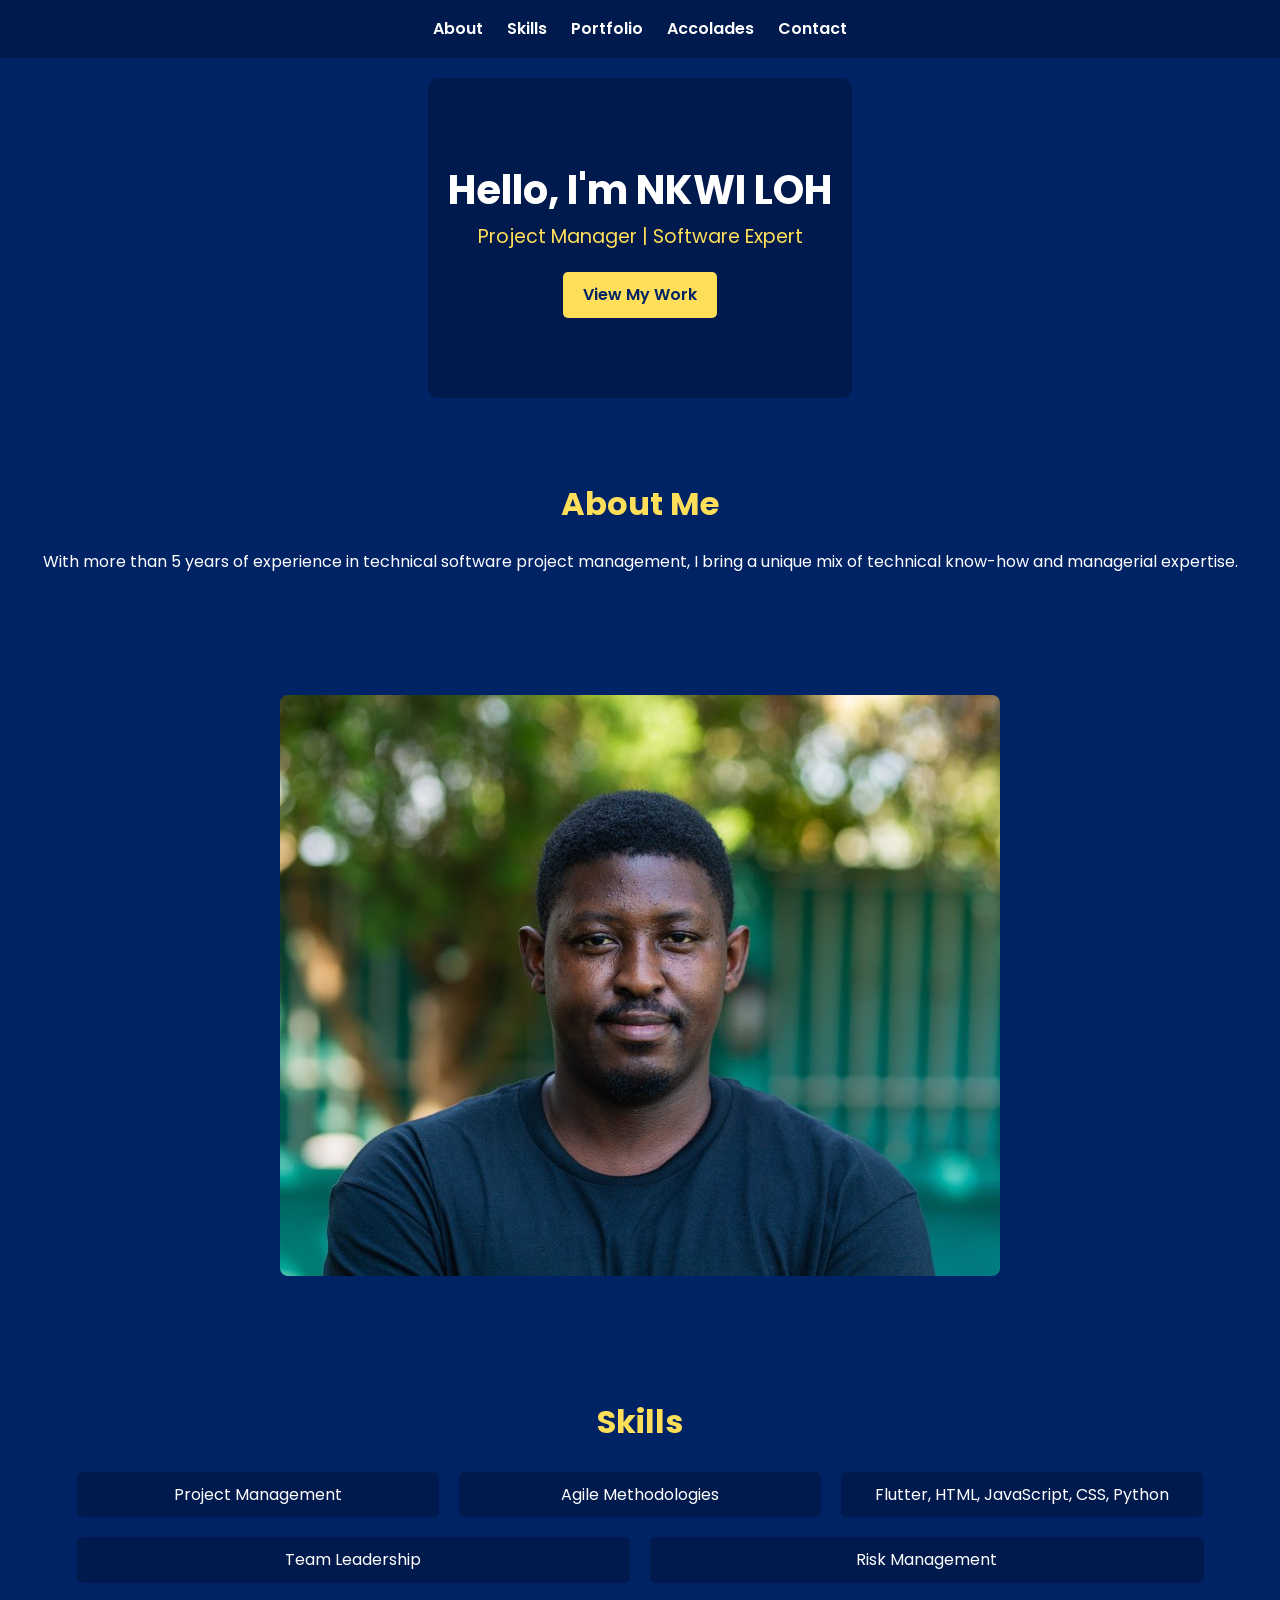
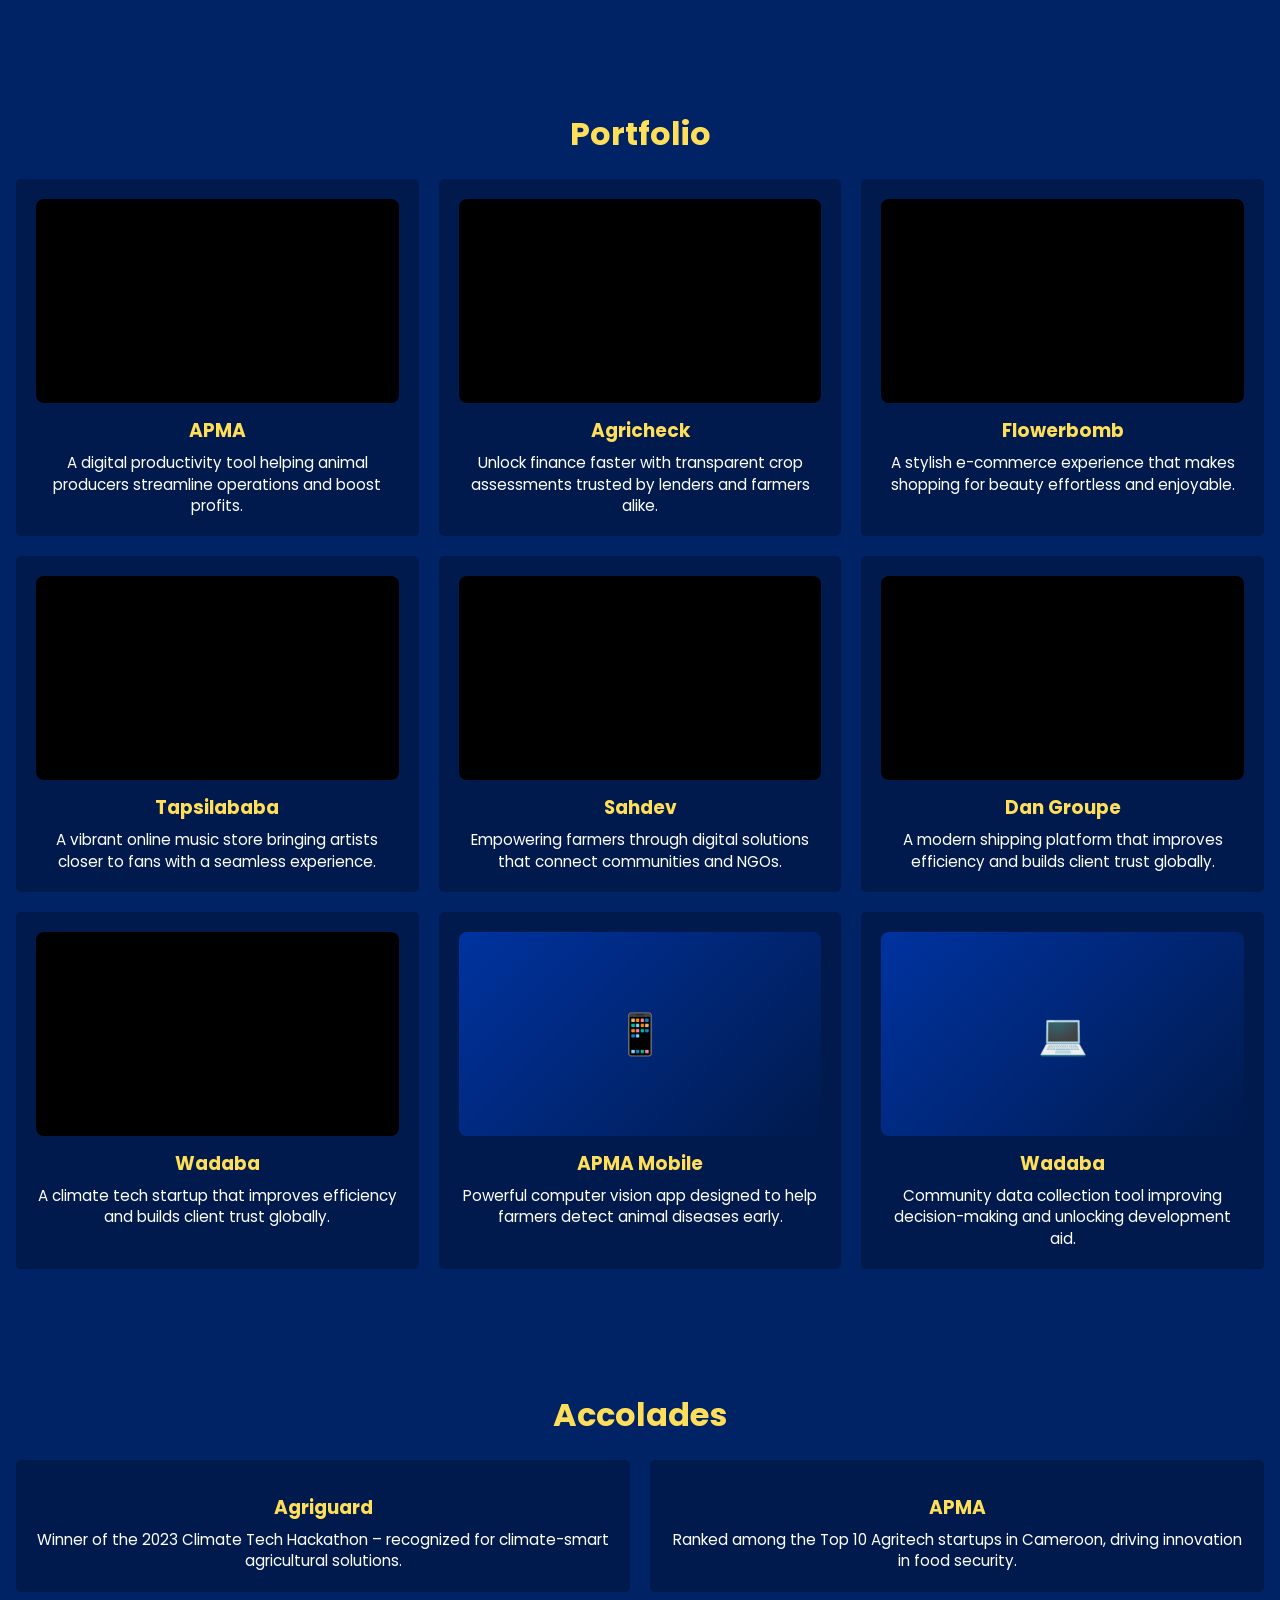
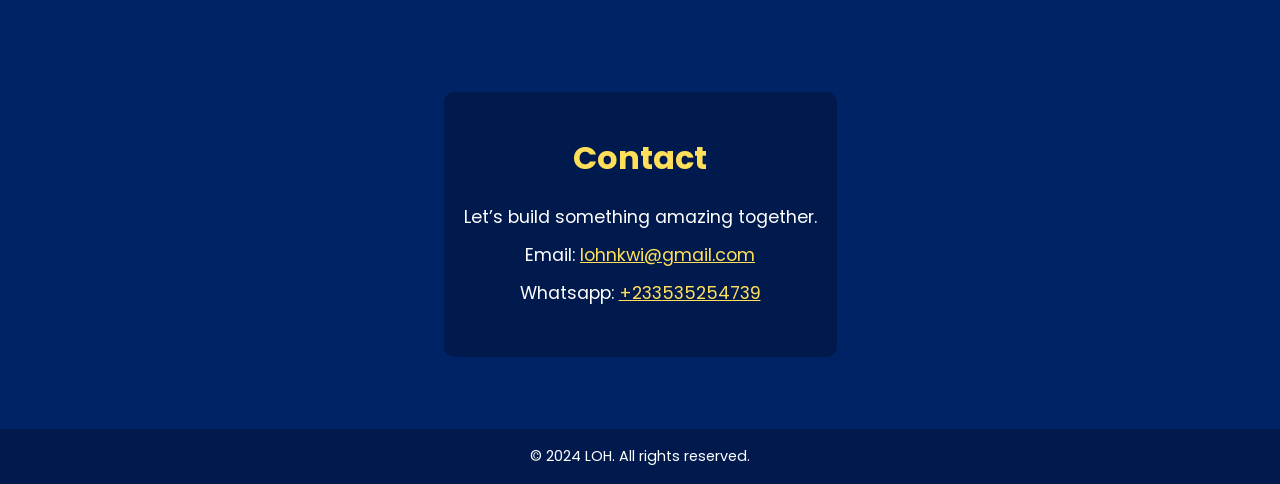
<file: index.html>
<!DOCTYPE html>
<html lang="en">
<head>
  <meta charset="UTF-8" />
  <meta name="viewport" content="width=device-width, initial-scale=1.0"/>
  <title>Nkwi Loh</title>
  <link rel="stylesheet" href="styles.css"/>
  <link href="https://fonts.googleapis.com/css2?family=Poppins:wght@300;400;600&display=swap" rel="stylesheet">
</head>
<body>
<header>
  <nav>
    <ul class="nav-links">
      <li><a href="#about">About</a></li>
      <li><a href="#skills">Skills</a></li>
      <li><a href="#portfolio">Portfolio</a></li>
      <li><a href="#accolades">Accolades</a></li>
      <li><a href="#contact">Contact</a></li>
    </ul>
  </nav>
</header>

<section id="hero">
  <h1>Hello, I'm <span>NKWI LOH</span></h1>
  <p>Project Manager | Software Expert</p>
  <a href="#portfolio" class="btn">View My Work</a>
</section>

<section id="about">
  <h2>About Me</h2>
  <p>With more than 5 years of experience in technical software project management, I bring a unique mix of technical know-how and managerial expertise.</p>
</section>

<section id="photo">
  <a href="headshot L.jpg">
    <img src="headshot L.jpg" alt="Headshot" />
  </a>
</section>


<section id="skills">
  <h2>Skills</h2>
  <div class="skill-box">
    <div class="skill">Project Management</div>
    <div class="skill">Agile Methodologies</div>
    <div class="skill">Flutter, HTML, JavaScript, CSS, Python</div>
    <div class="skill">Team Leadership</div>
    <div class="skill">Risk Management</div>
  </div>
</section>

<section id="portfolio">
  <h2>Portfolio</h2>
  <div class="projects">
    
    <a href="https://www.apma.tech/" target="_blank" class="project">
      <div class="thumb">
        <iframe src="https://www.apma.tech/" loading="lazy"></iframe>
      </div>
      <h3>APMA</h3>
      <p>A digital productivity tool helping animal producers streamline operations and boost profits.</p>
    </a>

    <a href="https://agricheck.farm/" target="_blank" class="project">
      <div class="thumb">
        <iframe src="https://agricheck.farm/" loading="lazy"></iframe>
      </div>
      <h3>Agricheck</h3>
      <p>Unlock finance faster with transparent crop assessments trusted by lenders and farmers alike.</p>
    </a> 

    <a href="http://flowerbombhairstyling.ca/" target="_blank" class="project">
      <div class="thumb">
        <iframe src="http://flowerbombhairstyling.ca/" loading="lazy"></iframe>
      </div>
      <h3>Flowerbomb</h3>
      <p>A stylish e-commerce experience that makes shopping for beauty effortless and enjoyable.</p>
    </a>

    <a href="https://tapsilababa.com/" target="_blank" class="project">
      <div class="thumb">
        <iframe src="https://tapsilababa.com/" loading="lazy"></iframe>
      </div>
      <h3>Tapsilababa</h3>
      <p>A vibrant online music store bringing artists closer to fans with a seamless experience.</p>
    </a> 

    <a href="https://www.sahdev-cm.org/" target="_blank" class="project">
      <div class="thumb">
        <iframe src="https://www.sahdev-cm.org/" loading="lazy"></iframe>
      </div>
      <h3>Sahdev</h3>
      <p>Empowering farmers through digital solutions that connect communities and NGOs.</p>
    </a> 

    <a href="https://dangroup.club/" target="_blank" class="project">
      <div class="thumb">
        <iframe src="https://dangroup.club/" loading="lazy"></iframe>
      </div>
      <h3>Dan Groupe</h3>
      <p>A modern shipping platform that improves efficiency and builds client trust globally.</p>
    </a> 

    <a href="https://www.wadaba.org/" target="_blank" class="project">
      <div class="thumb">
        <iframe src="https://www.wadaba.org/" loading="lazy"></iframe>
      </div>
      <h3>Wadaba</h3>
      <p>A climate tech startup that improves efficiency and builds client trust globally.</p>
    </a>

    <a href="https://github.com/LOHRENZOEVAN/apma-mobile" target="_blank" class="project">
      <div class="thumb code-preview">📱</div>
      <h3>APMA Mobile</h3>
      <p>Powerful computer vision app designed to help farmers detect animal diseases early.</p>
    </a>

    <a href="https://github.com/LOHRENZOEVAN/wadaba-web" target="_blank" class="project">
      <div class="thumb code-preview">💻</div>
      <h3>Wadaba</h3>
      <p>Community data collection tool improving decision-making and unlocking development aid.</p>
    </a>

  </div>
</section>

<section id="accolades">
  <h2>Accolades</h2>
  <div class="projects">
    <a href="https://www.graphic.com.gh/news/general-news/ghana-news-agriguard-wins-2023-climate-tech-hackathon.html" target="_blank" class="project">
      <h3>Agriguard</h3>
      <p>Winner of the 2023 Climate Tech Hackathon – recognized for climate-smart agricultural solutions.</p>
    </a>
    <a href="https://www.linkedin.com/posts/patnuc_agritechinnovationchallenge-cameroon-startup-activity-7269320305511120897-Lrp3" target="_blank" class="project">
      <h3>APMA</h3>
      <p>Ranked among the Top 10 Agritech startups in Cameroon, driving innovation in food security.</p>
    </a> 
  </div>
</section>

<section id="contact">
  <h2>Contact</h2>
  <p>Let’s build something amazing together.</p>
  <p>Email: <a href="mailto:lohnkwi@gmail.com">lohnkwi@gmail.com</a></p>
  <p>Whatsapp: <a href="https://wa.me/233535254739" target="_blank">+233535254739</a></p>
</section>

<footer>
  <p>&copy; 2024 LOH. All rights reserved.</p>
</footer>
</body>
</html>
</file>
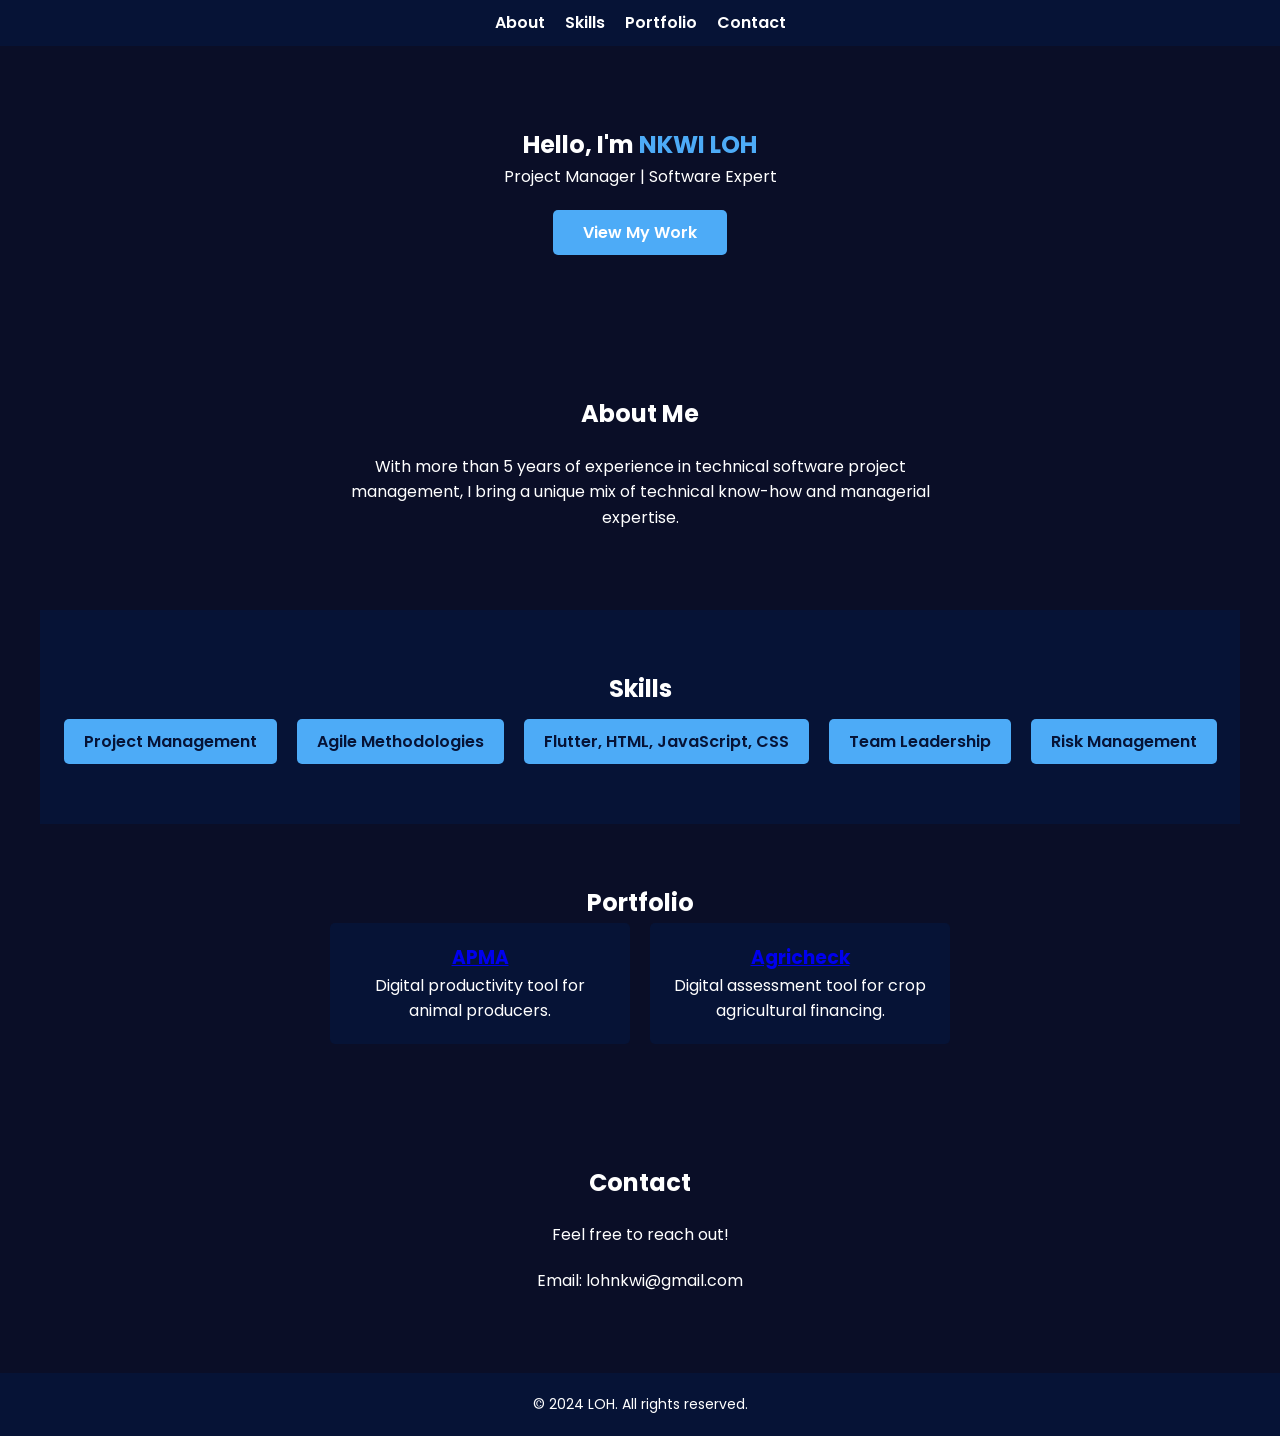
<file: portfolio/index.html>
<!DOCTYPE html>
<html lang="en">
<head>
    <meta charset="UTF-8">
    <meta name="viewport" content="width=device-width, initial-scale=1.0">
    <meta http-equiv="X-UA-Compatible" content="ie=edge">
    <title>Your Name - Portfolio</title>
    <link rel="stylesheet" href="css/style.css">
    <link rel="preconnect" href="https://fonts.googleapis.com">
    <link rel="preconnect" href="https://fonts.gstatic.com" crossorigin>
    <link href="https://fonts.googleapis.com/css2?family=Poppins:wght@300;400;600&display=swap" rel="stylesheet">
</head>
<body>
    <header>
        <nav>
            <ul class="nav-links">
                <li><a href="#about">About</a></li>
                <li><a href="#skills">Skills</a></li>
                <li><a href="#portfolio">Portfolio</a></li>
                <li><a href="#contact">Contact</a></li>
            </ul>
        </nav>
    </header>

    <section id="hero">
        <h1>Hello, I'm <span>NKWI LOH</span></h1>
        <p>Project Manager | Software Expert</p>
        <a href="#portfolio" class="btn">View My Work</a>
    </section>

    <section id="about">
        <h2>About Me</h2>
        <p>With more than 5 years of experience in technical software project management, I bring a unique mix of technical know-how and managerial expertise.</p>
    </section>

    <section id="skills">
        <h2>Skills</h2>
        <div class="skill-box">
            <div class="skill">Project Management</div>
            <div class="skill">Agile Methodologies</div>
            <div class="skill">Flutter, HTML, JavaScript, CSS</div>
            <div class="skill">Team Leadership</div>
            <div class="skill">Risk Management</div>
        </div>
    </section>

    <section id="portfolio">
        <h2>Portfolio</h2>
        <div class="projects">
            <div class="project">
                <h3><a href="https://play.google.com/store/apps/details?id=com.wwlagroconsulting.apma" target="_blank">APMA</a></h3>
                <p>Digital productivity tool for animal producers.</p>
            </div>
            <div class="project">
                <h3><a href="https://agricheck.vercel.app/" target="_blank">Agricheck</a></h3>
                <p>Digital assessment tool for crop agricultural financing.</p>
            </div>
        </div>
    </section>

    <section id="contact">
        <h2>Contact</h2>
        <p>Feel free to reach out!</p>
        <p>Email: lohnkwi@gmail.com</p>
    </section>

    <footer>
        <p>&copy; 2024 LOH. All rights reserved.</p>
    </footer>

    <script src="js/script.js"></script>
</body>
</html>
</file>
<file: styles.css>
/* styles.css - Mobile Responsive Version */

* {
    box-sizing: border-box;
}

body {
    font-family: 'Poppins', sans-serif;
    background-color: #002366;
    color: #ffffff;
    margin: 0;
    padding: 0;
    display: flex;
    flex-direction: column;
    align-items: center;
    justify-content: center;
}

header {
    background-color: #001a4d;
    color: #ffffff;
    width: 100%;
    text-align: center;
    padding: 20px 0;
}

nav {
    display: flex;
    justify-content: center;
    gap: 20px;
}

nav ul {
    list-style: none;
    padding: 0;
    display: flex;
    gap: 20px;
}

nav li {
    margin: 0;
}

nav a {
    color: #ffffff;
    text-decoration: none;
    font-weight: 600;
}

nav a:hover {
    color: #ffde59;
}

section {
    margin: 20px 0;
    text-align: center;
}

section#hero {
    background-color: #001a4d;
    padding: 80px 20px;
    border-radius: 10px;
}

section#hero h1 {
    font-size: 2.5em;
    color: #ffffff;
}

section#hero p {
    font-size: 1.2em;
    color: #ffde59;
}

section#hero .btn {
    display: inline-block;
    padding: 10px 20px;
    color: #002366;
    background-color: #ffde59;
    text-decoration: none;
    font-weight: 600;
    border-radius: 5px;
    margin-top: 20px;
}

section h2 {
    font-size: 2em;
    margin-bottom: 20px;
    color: #ffde59;
}

section p, section ul, section li {
    color: #ffffff;
}

/* Skills Section */
section#skills .skill-box {
    display: flex;
    flex-wrap: wrap;
    gap: 10px;
    justify-content: center;
}

section#skills .skill {
    background-color: #001a4d;
    padding: 10px 15px;
    border-radius: 5px;
    margin: 5px;
    flex: 1 1 calc(33.333% - 20px);
    text-align: center;
}

/* Portfolio and Accolades Sections */
section#portfolio .projects,
section#accolades .projects {
    display: flex;
    flex-wrap: wrap;
    gap: 20px;
    justify-content: center;
}

section#portfolio .project,
section#accolades .project {
    background-color: #001a4d;
    padding: 20px;
    border-radius: 5px;
    flex: 1 1 calc(33.333% - 20px);
    text-align: center;
}

section#portfolio .project h3 a,
section#accolades .project h3 a {
    color: #ffde59;
    text-decoration: none;
}

/* Contact Section */
section#contact {
    margin: 20px 0;
}

footer {
    background-color: #001a4d;
    color: #ffffff;
    text-align: center;
    padding: 10px 0;
    width: 100%;
}

/* Mobile Responsive Styles */
@media (max-width: 768px) {
    nav ul {
        flex-direction: column;
        gap: 10px;
    }
    
    section#hero {
        padding: 40px 15px;
    }
    
    section#hero h1 {
        font-size: 1.8em;
    }
    
    section#hero p {
        font-size: 1em;
    }
    
    section#skills .skill-box {
        flex-direction: column;
        align-items: center;
    }
    
    section#skills .skill {
        flex: none;
        width: 80%;
        max-width: 300px;
    }
    
    section#portfolio .projects,
    section#accolades .projects {
        flex-direction: column;
        align-items: center;
    }
    
    section#portfolio .project,
    section#accolades .project {
        flex: none;
        width: 90%;
        max-width: 400px;
    }
}

@media (max-width: 480px) {
    nav ul {
        gap: 5px;
    }
    
    section#hero {
        padding: 30px 10px;
    }
    
    section#hero h1 {
        font-size: 1.5em;
    }
    
    section#hero p {
        font-size: 0.9em;
    }
    
    section#hero .btn {
        padding: 8px 16px;
        font-size: 0.9em;
    }
    
    section h2 {
        font-size: 1.5em;
    }
    
    section#skills .skill {
        width: 95%;
    }
    
    section#portfolio .project,
    section#accolades .project {
        width: 95%;
        padding: 15px;
    }
}

/* Contact Section */
section#contact {
    background-color: #001a4d;
    padding: 40px 20px;
    border-radius: 10px;
    margin: 40px 20px;
}

section#contact p {
    font-size: clamp(0.9rem, 2.5vw, 1.1rem);
    margin: 10px 0;
}

footer {
    background-color: #001a4d;
    color: #ffffff;
    text-align: center;
    padding: 20px;
    width: 100%;
    margin-top: 40px;
}

footer p {
    margin: 0;
    font-size: clamp(0.8rem, 2vw, 0.9rem);
}

/* Mobile-specific optimizations */
@media (max-width: 768px) {
    nav ul {
        gap: 10px;
    }
    
    nav a {
        font-size: 0.8rem;
        padding: 6px 10px;
    }
    
    section {
        padding: 0 15px;
        margin: 15px auto;
    }
    
    section#hero {
        padding: 40px 15px;
        margin: 15px;
    }
    
    section#skills .skill-box {
        grid-template-columns: repeat(auto-fit, minmax(150px, 1fr));
        gap: 10px;
    }
    
    section#portfolio .projects,
    section#accolades .projects {
        grid-template-columns: 1fr;
        gap: 15px;
    }
    
    section#portfolio .project,
    section#accolades .project {
        padding: 20px;
    }
    
    section#contact {
        margin: 20px 15px;
        padding: 30px 15px;
    }
}

@media (max-width: 480px) {
    nav ul {
        flex-direction: column;
        gap: 5px;
    }
    
    nav a {
        display: block;
        width: 100%;
        text-align: center;
    }
    
    section#skills .skill-box {
        grid-template-columns: 1fr;
    }
    
    section#hero .btn {
        padding: 10px 20px;
        font-size: 0.9rem;
    }
}
* { box-sizing: border-box; margin: 0; padding: 0; }

body {
  font-family: 'Poppins', sans-serif;
  background: #002366;
  color: #fff;
  line-height: 1.6;
}

header {
  background: #001a4d;
  padding: 1rem;
  text-align: center;
}

nav ul {
  list-style: none;
  display: flex;
  gap: 1.5rem;
  justify-content: center;
}
nav a {
  color: #fff;
  font-weight: 600;
  text-decoration: none;
  transition: color 0.3s;
}
nav a:hover { color: #ffde59; }

section {
  padding: 2.5rem 1rem;
  text-align: center;
}
h2 { color: #ffde59; margin-bottom: 1.5rem; }

/* Hero */
#hero {
  background: #001a4d;
  padding: 5rem 1rem;
  border-radius: 12px;
}
#hero h1 { font-size: 2.5rem; }
#hero p { font-size: 1.2rem; color: #ffde59; }
#hero .btn {
  display: inline-block;
  margin-top: 1.5rem;
  padding: 0.75rem 1.5rem;
  background: #ffde59;
  color: #002366;
  font-weight: 600;
  border-radius: 6px;
  text-decoration: none;
  transition: transform 0.3s;
}
#hero .btn:hover { transform: translateY(-3px) scale(1.05); }

/* Projects */
.projects {
  display: grid;
  gap: 1.5rem;
  grid-template-columns: repeat(auto-fit, minmax(280px, 1fr));
}
.project {
  background: #001a4d;
  border-radius: 12px;
  padding: 1rem;
  text-align: left;
  color: #fff;
  display: flex;
  flex-direction: column;
  text-decoration: none;
  transition: transform 0.3s, box-shadow 0.3s;
  overflow: hidden;
}
.project:hover {
  transform: translateY(-6px) scale(1.02);
  box-shadow: 0 10px 20px rgba(0,0,0,0.3);
}
.project h3 {
  margin: 0.8rem 0 0.4rem;
  color: #ffde59;
}
.project p {
  font-size: 0.95rem;
  line-height: 1.4;
}

/* Thumbnails */
.thumb {
  border-radius: 8px;
  overflow: hidden;
  aspect-ratio: 16 / 9;
  background: #000;
}
.thumb iframe {
  width: 100%;
  height: 100%;
  border: 0;
  transform: scale(1);
  transition: transform 0.5s ease;
}
.project:hover .thumb iframe { transform: scale(1.05); }
.code-preview {
  display: flex;
  align-items: center;
  justify-content: center;
  font-size: 2.5rem;
  background: linear-gradient(135deg,#0033a0,#001a4d);
}

/* Skills */
.skill-box {
  display: flex;
  flex-wrap: wrap;
  justify-content: center;
  gap: 10px;
}
.skill {
  background: #001a4d;
  padding: 10px 15px;
  border-radius: 6px;
  min-width: 120px;
  text-align: center;
  transition: background 0.3s;
}
.skill:hover { background: #003399; }

/* Contact */
#contact {
  background: #001a4d;
  padding: 2rem;
  border-radius: 12px;
}
#contact a { color: #ffde59; }

/* Footer */
footer {
  background: #001a4d;
  padding: 1rem;
  text-align: center;
  font-size: 0.9rem;
  margin-top: 2rem;
}

/* Responsive */
@media(max-width:600px){
  #hero h1 { font-size: 1.8rem; }
  #hero p { font-size: 1rem; }
}

#photo img {
  max-width: 100%;   /* make sure it never overflows screen */
  height: auto;      /* keep correct aspect ratio */
  display: block;    /* removes extra bottom gap */
  margin: 0 auto;    /* center on page */
  border-radius: 8px; /* optional: slightly rounded corners */
}
</file>
<file: portfolio/css/style.css>
* {
    margin: 0;
    padding: 0;
    box-sizing: border-box;
}

body {
    font-family: 'Poppins', sans-serif;
    background-color: #0A0E27;
    color: #ffffff;
    line-height: 1.6;
    display: flex;
    flex-direction: column;
    align-items: center;
    justify-content: center;
    min-height: 100vh; /* Full viewport height */
    text-align: center; /* Centralize text across the page */
}

header {
    background-color: #061336;
    width: 100%;
    padding: 10px 20px;
    display: flex;
    justify-content: center;
    align-items: center;
}

.nav-links {
    list-style-type: none;
    display: flex;
    gap: 20px; /* Add spacing between links */
}

.nav-links li {
    margin: 0;
}

.nav-links a {
    text-decoration: none;
    color: #ffffff;
    font-weight: 600;
    transition: color 0.3s ease;
}

.nav-links a:hover {
    color: #4dabf7;
}

#hero {
    text-align: center;
    padding: 80px 20px;
    background-color: #0A0E27;
}

#hero h1 span {
    color: #4dabf7;
}

.btn {
    display: inline-block;
    margin-top: 20px;
    padding: 10px 30px;
    background-color: #4dabf7;
    color: #ffffff;
    text-decoration: none;
    border-radius: 5px;
    font-weight: 600;
}

.btn:hover {
    background-color: #77c0f9;
}

section {
    padding: 60px 20px;
    text-align: center;
    width: 100%;
    max-width: 1200px; /* Set a max-width to avoid stretching */
    margin: 0 auto; /* Center the sections */
}

#about p, #contact p {
    max-width: 600px;
    margin: 20px auto;
}

#skills {
    background-color: #061336;
}

.skill-box {
    display: flex;
    justify-content: center;
    gap: 20px;
    flex-wrap: wrap;
}

.skill {
    background-color: #4dabf7;
    padding: 10px 20px;
    border-radius: 5px;
    color: #061336;
    font-weight: 600;
    margin-top: 10px;
}

#portfolio .projects {
    display: flex;
    justify-content: center;
    gap: 20px;
    flex-wrap: wrap;
}

.project {
    background-color: #061336;
    padding: 20px;
    border-radius: 5px;
    width: 300px;
}

footer {
    background-color: #061336;
    text-align: center;
    padding: 20px;
    width: 100%; /* Ensure footer stretches across the entire width */
}

footer p {
    color: #ffffff;
    font-size: 14px;
}
</file>
